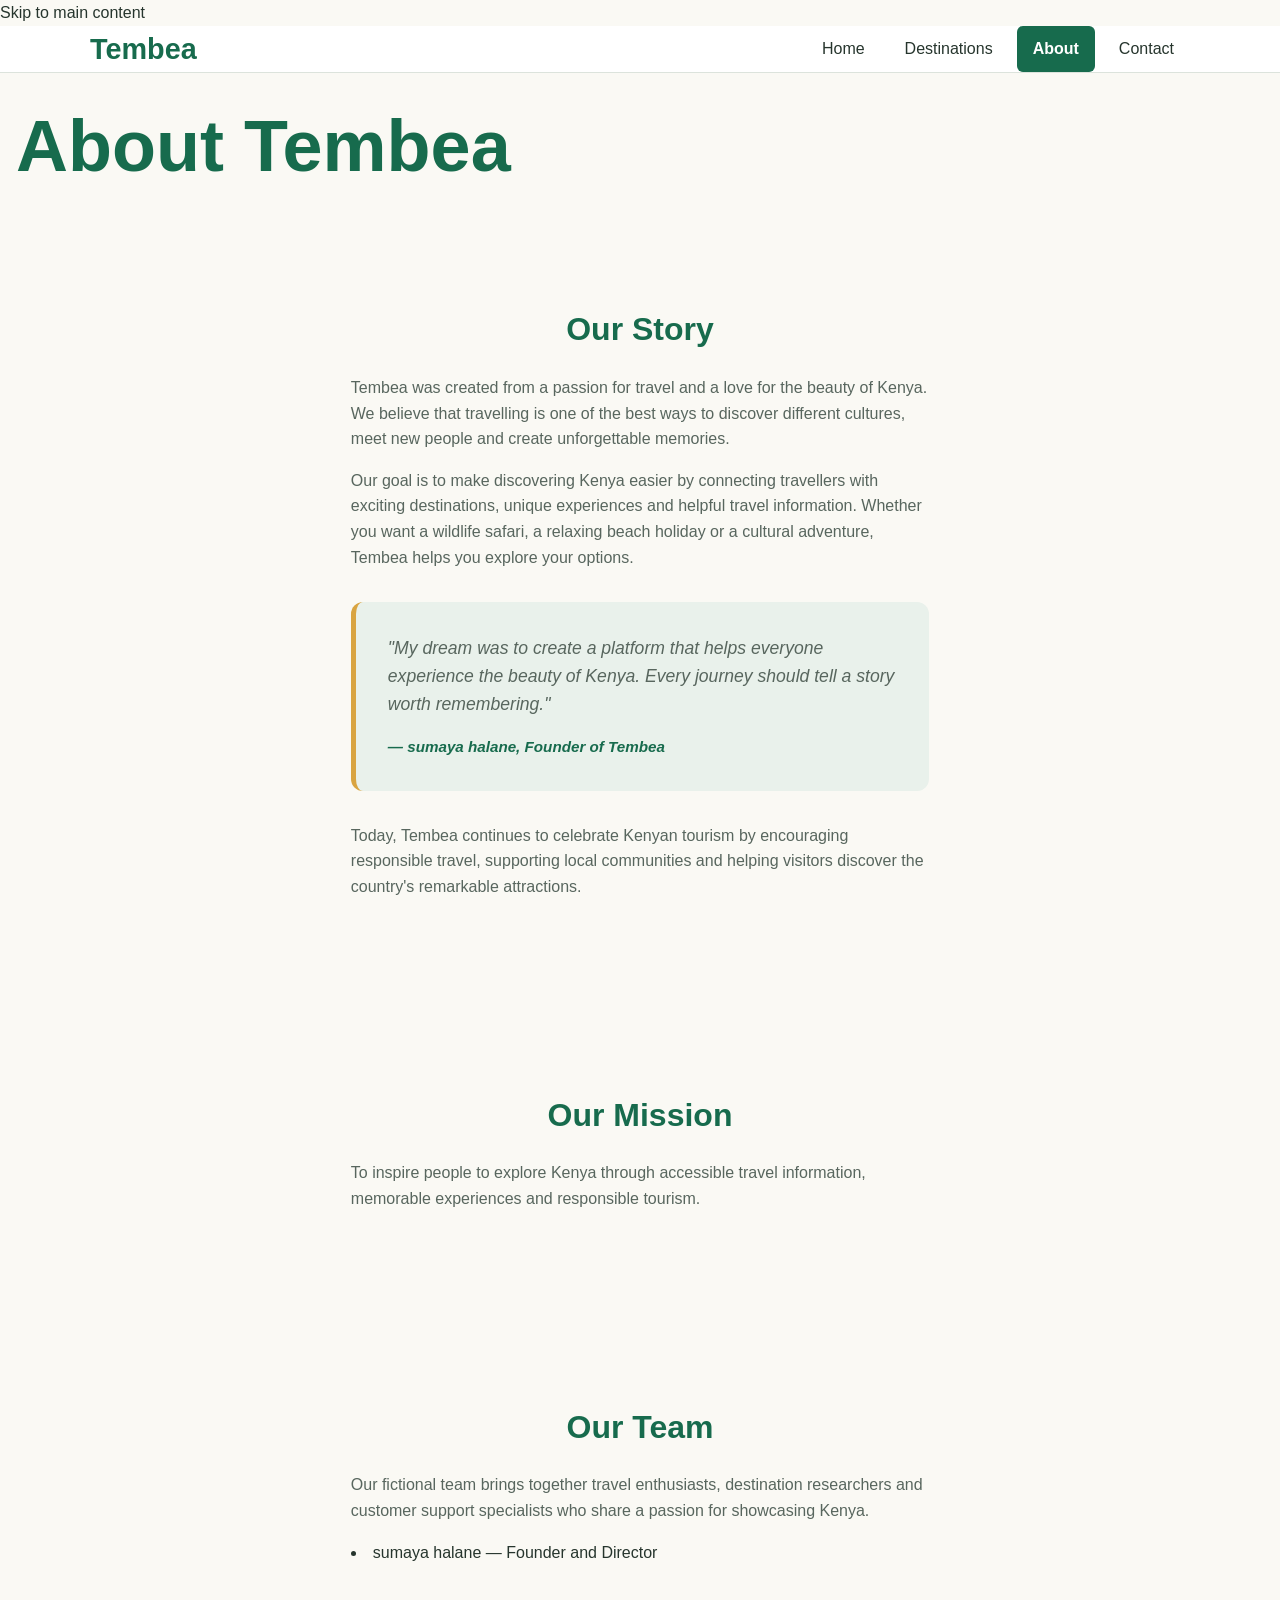
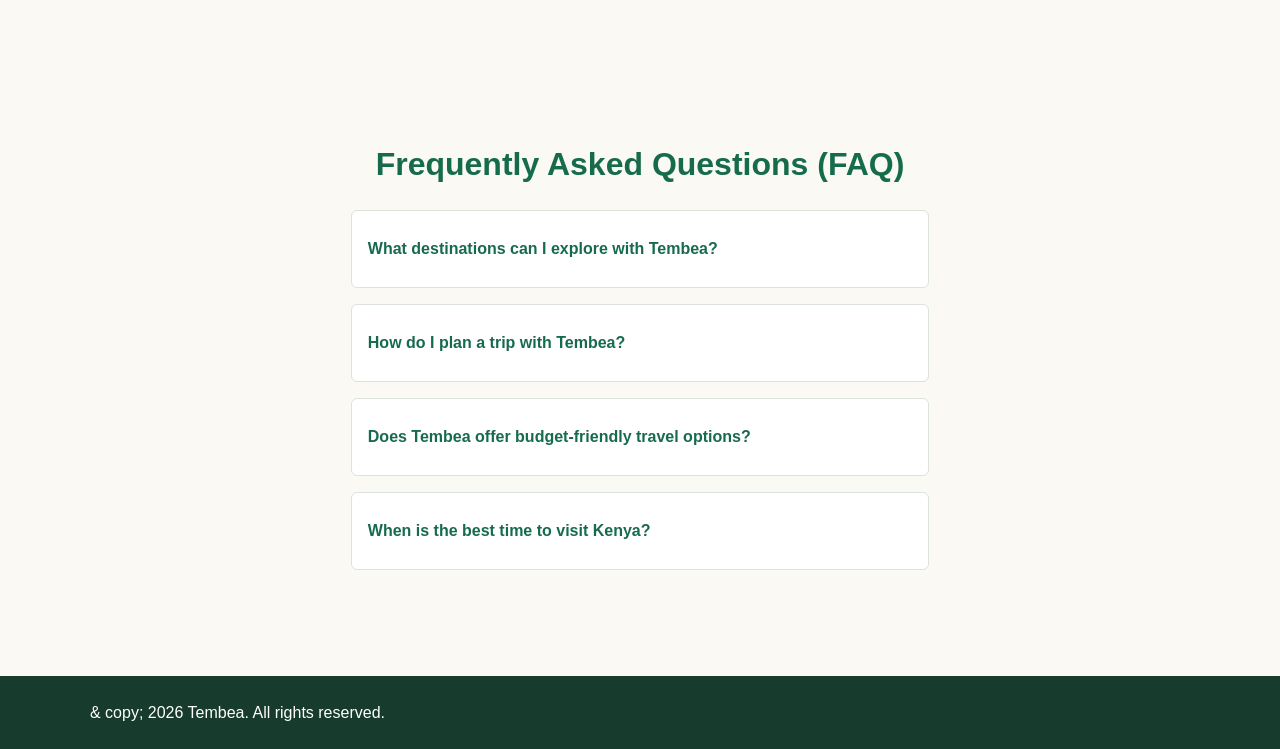
<file: about.html>
<!DOCTYPE html>
<html lang="en">
<head>
    <meta charset="UTF-8">
    <meta name="viewport" content="width=device-width, initial-scale=1.0">
    <meta name="description" content="Learn about Tembea, our story, our team and our passion for Kenyan travel.">
    <title>About Us | Tembea</title>
    <link rel="stylesheet" href="style.css">
</head>
<body>
    <a href="#main-content">Skip to main content</a>
    <header>
        <a href="index.html">Tembea</a>
        <nav aria-label="Main navigation">
            <ul>
                <li><a href="index.html">Home</a></li>
                <li><a href="destinations.html">Destinations</a></li>
                <li><a href="about.html" aria-current="page">About</a></li>
                <li><a href="contact.html">Contact</a></li>
            </ul>
        </nav>
    </header>
    <main id="main-content" class="about-page">
        <h1>About Tembea</h1>
        <section>
            <h2>Our Story</h2>
            <p>
                Tembea was created from a passion for travel and
                a love for the beauty of Kenya. We believe that
                travelling is one of the best ways to discover
                different cultures, meet new people and create
                unforgettable memories.
            </p>
            <p>
                Our goal is to make discovering Kenya easier by
                connecting travellers with exciting destinations,
                unique experiences and helpful travel information.
                Whether you want a wildlife safari, a relaxing
                beach holiday or a cultural adventure, Tembea
                helps you explore your options.
            </p>
            <blockquote>
                <p>
                    "My dream was to create a platform that helps
                    everyone experience the beauty of Kenya.
                    Every journey should tell a story worth remembering."
                </p>
                <footer>
                    — sumaya halane, Founder of Tembea
                </footer>
            </blockquote>
            <p>
                Today, Tembea continues to celebrate Kenyan tourism
                by encouraging responsible travel, supporting local
                communities and helping visitors discover the
                country's remarkable attractions.
            </p>
        </section>
        <section>
            <h2>Our Mission</h2>
            <p>
                To inspire people to explore Kenya through
                accessible travel information, memorable experiences
                and responsible tourism.
            </p>
        </section>
        <section>
            <h2>Our Team</h2>
            <p>
                Our fictional team brings together travel enthusiasts,
                destination researchers and customer support specialists
                who share a passion for showcasing Kenya.
            </p>
            <ul>
                <li>sumaya halane — Founder and Director</li> 
            </ul>
        </section>
        <section>
            <h2>Frequently Asked Questions (FAQ)</h2>
            <details>
                <summary>What destinations can I explore with Tembea?</summary>
                <p>
                    You can explore safari destinations such as
                    Maasai Mara and Amboseli, as well as coastal
                    destinations such as Diani, Lamu and Watamu.
                </p>
            </details>
            <details>
                <summary>How do I plan a trip with Tembea?</summary>
                <p>
                    Visit our destinations page, choose a destination
                    and submit an inquiry through our contact form.
                </p>
            </details>
            <details>
                <summary>Does Tembea offer budget-friendly travel options?</summary>
                <p>
                    Yes. We aim to help travellers discover options
                    for different budgets, from affordable trips
                    to luxury experiences.
                </p>
            </details>
            <details>
                <summary>When is the best time to visit Kenya?</summary>
                <p>
                    The best time depends on your destination and
                    activities. Wildlife viewing is particularly
                    popular during the dry seasons, while coastal
                    destinations offer different experiences
                    throughout the year.
                </p>
            </details>
        </section>
    </main>
    <footer>
        <p>& copy; 2026 Tembea. All rights reserved.</p>
    </footer>
    <script type="module" src="js/main.js"></script>
</body>
</html>
</file>
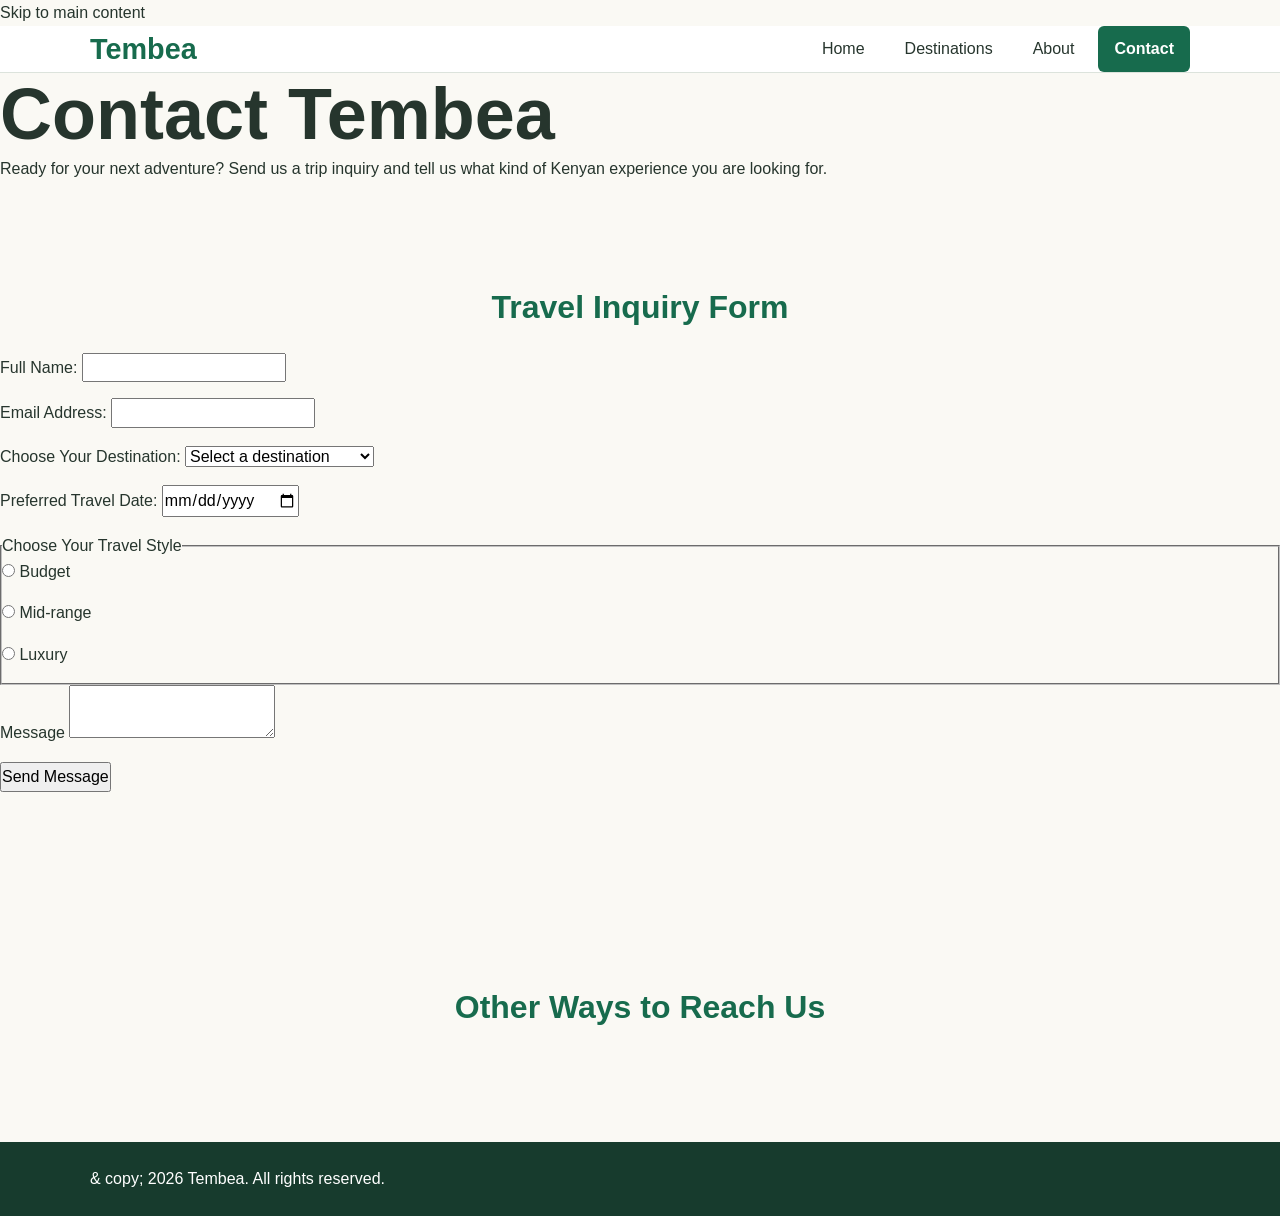
<file: contact.html>
<!DOCTYPE html>
<html lang="en">
<head>
    <meta charset="UTF-8">
    <meta name="viewport" content="width=device-width, initial-scale=1.0">
    <meta name="description" content="Contact Tembea to inquire about your next Kenyan travel adventure.">
    <title>Contact Us | Tembea</title>
    <link rel="stylesheet" href="style.css">
</head>
<body>
    <a href="#main-content">Skip to main content</a>
    <header>
        <a href="index.html">Tembea</a>
        <nav aria-label="Main navigation">
            <ul>
                <li><a href="index.html">Home</a></li>
                <li><a href="destinations.html">Destinations</a></li>
                <li><a href="about.html">About</a></li>
                <li><a href="contact.html" aria-current="page">Contact</a></li>
            </ul>
        </nav>
    </header>
    <main id="main-content">
        <h1>Contact Tembea</h1>
        <p>
            Ready for your next adventure?
            Send us a trip inquiry and tell us what kind
            of Kenyan experience you are looking for.
        </p>
        <section>
            <h2>Travel Inquiry Form</h2>
           <form id="contact-form" novalidate>
                <p>
                    <label for="full-name">Full Name:</label>
                    <input type="text" id="full-name" name="full-name" autocomplete="name" required>
                </p>
                <p>
                    <label for="email">Email Address:</label>

                    <input type="email" id="email" name="email" autocomplete="email" required>
                </p>
                <p>
                    <label for="destination">Choose Your Destination:</label>
                    <select id="destination" name="destination" required>
                        <option value="">Select a destination</option>
                        <option value="maasai-mara">Maasai Mara</option>
                        <option value="amboseli">Amboseli National Park</option>
                        <option value="lake-naivasha">Lake Naivasha</option>
                        <option value="diani-beach">Diani Beach</option>
                        <option value="lamu-island">Lamu Island</option>
                        <option value="watamu-beach">Watamu Beach</option>
                    </select>
                </p>
                <p>
                    <label for="travel-date">Preferred Travel Date:</label>

                    <input type="date" id="travel-date" name="travel-date">
                </p>
                <fieldset>
                    <legend>Choose Your Travel Style</legend>
                    <p>
                        <input type="radio" id="budget" name="travel-style" value="budget" required >
                        <label for="budget">Budget</label>
                    </p>
                    <p>
                        <input type="radio" id="mid-range" name="travel-style" value="mid-range">
                        <label for="mid-range">Mid-range</label>
                    </p>
                    <p>
                        <input type="radio" id="luxury" name="travel-style" value="luxury">
                        <label for="luxury">Luxury</label>
                    </p>
                </fieldset>
                 <label for="message">Message</label>
          <textarea id="message" name="message" aria-describedby="message-error"></textarea>
          <p id="message-error"></p>
         <button type="submit">Send Message</button>
           <p id="form-status" aria-live="polite"></p>
            </form>
        </section>
        <section>
            <h2>Other Ways to Reach Us</h2>
        </section>
    </main>
    <footer>
        <p>& copy; 2026 Tembea. All rights reserved.</p>
    </footer>
    <script type="module" src="js/main.js"></script>
</body>
</html>
</file>
<file: style.css>
* {
    box-sizing: border-box;
    margin: 0;
    padding: 0;
}
html {
    scroll-behavior: smooth;
}
body {
    min-height: 100vh;
    display: flex;
    flex-direction: column;

    font-family: "Poppins", Arial, sans-serif;
    font-size: 1rem;
    line-height: 1.6;

    color: #26352d;
    background-color: #faf9f4;
}
main {
    flex: 1;
}
img {
    display: block;
    max-width: 100%;
    height: auto;
}
button,
input,
select,
textarea {
    font: inherit;
}
a {
    color: inherit;
    text-decoration: none;
}
ul {
    list-style-position: inside;
}
:root {
    --color-brand: #176b4d;
    --color-brand-hover: #104c38;
    --color-accent: #d9a441;
    --color-accent-hover: #b98725;
    --color-text: #26352d;
    --color-muted: #58665e;
    --color-surface: #faf9f4;
    --color-white: #ffffff;
    --color-light-green: #e9f1eb;
    --color-border: #dce3dc;
    --shadow-card:
        0 4px 15px rgba(0, 0, 0, 0.08);
    --shadow-hover:
        0 12px 25px rgba(0, 0, 0, 0.13);
    --space-section: clamp(3rem, 7vw, 6rem);
    --space-small: 0.75rem;
    --space-medium: 1.5rem;
    --space-large: 2.5rem;
    --container-width: 1100px;
    --radius-small: 6px;
    --radius-medium: 12px;
    --radius-large: 20px;
}
h1 {
    font-size: clamp(2.2rem, 6vw, 4.5rem);
    line-height: 1.15;
    font-weight: 700;
}
h2 {
    font-size: 2rem;
    line-height: 1.3;
    margin-bottom: 1.5rem;
}
h3 {
    font-size: 1.25rem;
    line-height: 1.4;
    margin-bottom: 0.75rem;
}
p {
    margin-bottom: 1rem;
}
.container {
    width: min(1100px, 100% - 2rem);
    margin-inline: auto;
}
header {
    background-color: var(--color-white);
    border-bottom: 1px solid var(--color-border);
    position: sticky;
    top: 0;
    z-index: 100;
}
header > a {
    display: block;
    text-align: center;
    color: var(--color-brand);
    font-size: 1.8rem;
    font-weight: 700;
    padding-top: 1rem;
}
nav {
    padding: 0.5rem 1rem 1rem;
}
nav ul {
    display: flex;
    flex-wrap: wrap;
    justify-content: center;
    align-items: center;

    gap: 0.5rem;
    list-style: none;
}
nav a {
    display: block;
    padding: 0.65rem 1rem;
    border-radius: var(--radius-small);
    color: var(--color-text);
    font-weight: 500;
    transition: background-color 0.2s ease,
                color 0.2s ease;
}
nav a:hover {
    background-color: var(--color-light-green);
    color: var(--color-brand);
}
nav a[aria-current="page"] {
    background-color: var(--color-brand);
    color: var(--color-white);
    font-weight: 600;
}
a:focus-visible,
button:focus-visible,
input:focus-visible,
select:focus-visible,
textarea:focus-visible,
summary:focus-visible {
    outline: 3px solid var(--color-accent);
    outline-offset: 4px;
}
.hero {
    position: relative;
    min-height: 60vh;
    display: flex;
    align-items: center;
    justify-content: center;
    text-align: center;
    padding: 3rem 1rem;
    overflow: hidden;
    background-color: var(--color-brand);
    color: var(--color-white);
}
.hero-image {
    position: absolute;
    inset: 0;
    z-index: 0;
}
.hero-image img {
    width: 100%;
    height: 100%;
    object-fit: cover;
}
.hero::after {
    content: "";
    position: absolute;
    inset: 0;
    background: rgba(0, 0, 0, 0.55);
    z-index: 1;
}
.hero-content {
    position: relative;
    z-index: 2;
    width: min(750px, 100%);
}
.hero h1 {
    margin-bottom: 1rem;
}
.hero p {
    font-size: 1.1rem;
    margin-bottom: 2rem;
}
.btn {
    display: inline-flex;
    justify-content: center;
    align-items: center;
    min-height: 48px;
    padding: 0.85rem 1.8rem;
    background-color: var(--color-brand);
    color: var(--color-white);
    border: 2px solid var(--color-brand);
    border-radius: 30px;
    font-weight: 600;
    cursor: pointer;
    transition:
        background-color 0.2s ease,
        transform 0.2s ease;
}
.hero .btn {
    background-color: var(--color-accent);
    border-color: var(--color-accent);
    color: #26352d;
}
.btn:hover,
button[type="submit"]:hover {
    background-color: var(--color-brand-hover);
    border-color: var(--color-brand-hover);
    color: var(--color-white);

    transform: translateY(-2px);
}
.hero .btn:hover {
    background-color: var(--color-accent-hover);
    border-color: var(--color-accent-hover);
    color: #26352d;
}
main > section:not(.hero) {
    padding-block: var(--space-section);
}
main > section:not(.hero) > h2 {
    text-align: center;
    color: var(--color-brand);
}
main > section:not(.hero):has(> article) {
    display: grid;
    grid-template-columns:
        repeat(auto-fit, minmax(min(100%, 260px), 1fr));
    grid-auto-rows: 1fr;
    gap: 1.5rem;
}
main > section:not(.hero):has(> article) > h2 {
    grid-column: 1 / -1;
}
article {
    display: flex;
    flex-direction: column;
    background-color: var(--color-white);
    border: 1px solid var(--color-border);
    border-radius: var(--radius-medium);
    overflow: hidden;
    box-shadow: var(--shadow-card);
    transition:
        transform 0.25s ease,
        box-shadow 0.25s ease;
}
article:hover {
    transform: translateY(-5px);
    box-shadow: var(--shadow-hover);
}
article figure {
    width: 100%;
}
article figure img {
    width: 100%;
    aspect-ratio: 16 / 10;
    object-fit: cover;
}
article figcaption {
    padding: 0.75rem 1rem;
    color: var(--color-muted);
    font-size: 0.9rem;
}
article h3 {
    color: var(--color-brand);
    padding: 0.5rem 1rem;
}
article p {
    padding-inline: 1rem;
}
article > a {
    margin: auto 1rem 1rem;

    color: var(--color-brand);
    font-weight: 600;

    text-decoration: underline;
}
article > a:hover {
    color: var(--color-brand-hover);
}
aside {
    width: min(1100px, 100% - 2rem);
    margin: 0 auto var(--space-section);
    padding: 2rem;
    background-color: var(--color-light-green);
    border-left: 5px solid var(--color-brand);
    border-radius: var(--radius-medium);
}
aside h2 {
    color: var(--color-brand);
    margin-bottom: 1rem;
}
aside li {
    margin-bottom: 0.75rem;
}
.destination-gallery {
    width: min(1100px, 100% - 2rem);
    margin-inline: auto;
    padding-block: var(--space-section);
    display: grid;
    grid-template-columns:
        repeat(auto-fit, minmax(min(100%, 250px), 1fr));
    grid-auto-rows: 1fr;
    gap: 1.5rem;
}
.destination-gallery > h2 {
    grid-column: 1 / -1;
    color: var(--color-brand);
    text-align: center;
}
.destination-gallery article {
    min-width: 0;
}
.destination-gallery article figure img {
    width: 100%;
    aspect-ratio: 4 / 3;
    object-fit: cover;
}
.destination-gallery article > a {
    margin-top: auto;
}
.table-wrapper {
    width: min(1100px, 100% - 2rem);
    margin: 0 auto var(--space-section);
    overflow-x: auto;
    overscroll-behavior-x: contain;
}
table {
    width: 100%;
    min-width: 650px;
    border-collapse: collapse;
    background-color: var(--color-white);
}
caption {
    padding: 1rem;
    color: var(--color-brand);
    font-size: 1.2rem;
    font-weight: 600;
    text-align: left;
}
thead {
    background-color: var(--color-brand);
    color: var(--color-white);
}
th,
td {
    padding: 1rem;
    text-align: left;
    border: 1px solid var(--color-border);
}
tbody tr:nth-child(even) {
    background-color: var(--color-light-green);
}
tbody tr:hover {
    background-color: #e0ebe2;
}
.about-page > section {
    width: min(65ch, 100% - 2rem);
    margin-inline: auto;
    padding-block: 2rem;
}
.about-page h1 {
    width: min(65ch, 100% - 2rem);
    margin: 2rem auto;
    color: var(--color-brand);
}
.about-page h2 {
    color: var(--color-brand);
}
.about-page p {
    color: var(--color-muted);
}
blockquote {
    margin-block: 2rem;
    padding: 2rem;
    background-color: var(--color-light-green);
    border-left: 5px solid var(--color-accent);
    border-radius: var(--radius-medium);
    font-size: 1.1rem;
    font-style: italic;
}
blockquote p {
    color: var(--color-text);
}
blockquote footer {
    background: transparent;
    color: var(--color-brand);
    font-size: 0.95rem;
    font-weight: 600;
}
details {
    margin-bottom: 1rem;
    padding: 1rem;
    background-color: var(--color-white);
    border: 1px solid var(--color-border);
    border-radius: var(--radius-small);
}
summary {
    min-height: 44px;
    display: flex;
    align-items: center;
    cursor: pointer;
    color: var(--color-brand);
    font-weight: 600;
}
summary:hover {
    color: var(--color-brand-hover);
}
details[open] {
    background-color: var(--color-light-green);
}
details p {
    padding-top: 1rem;
}
.contact-form {
    width: min(650px, 100% - 2rem);
    margin: 2rem auto var(--space-section);
    padding: clamp(1.25rem, 4vw, 2.5rem);
    background-color: var(--color-white);
    border: 1px solid var(--color-border);
    border-radius: var(--radius-large);
    box-shadow: var(--shadow-card);
}
.contact-form p {
    margin-bottom: 1.5rem;
}
.contact-form label {
    display: block;
    margin-bottom: 0.5rem;
    color: var(--color-text);
    font-weight: 600;
}
.contact{
    display: block;
    width: 100%;
    min-height: 48px;
    padding: 0.75rem;
    color: var(--color-text);
    background-color: var(--color-white);
    border: 1px solid var(--color-border);
    border-radius: var(--radius-small);
}
.contact-form textarea {
    min-height: 140px;
    resize: vertical;
}
.contact-form input:focus,
.contact-form select:focus,
.contact-form textarea:focus {
    border-color: var(--color-brand);
    outline: 3px solid rgba(23, 107, 77, 0.15);
}
.contact-form fieldset {
    margin-block: 1.5rem;
    padding: 1.25rem;
    border: 1px solid var(--color-border);
    border-radius: var(--radius-medium);
}
.contact-form legend {
    padding-inline: 0.5rem;
    color: var(--color-brand);
    font-weight: 600;
}
.contact-form fieldset p {
    display: flex;
    align-items: center;
    gap: 0.75rem;
    margin-bottom: 0.75rem;
}
.contact-form fieldset input[type="radio"] {
    width: 20px;
    min-height: 20px;
    accent-color: var(--color-brand);
}
.contact-form fieldset label {
    margin: 0;
}
.contact-form button[type="submit"] {
    width: 100%;
    min-height: 48px;
    padding: 0.85rem;
    border: none;
    border-radius: 30px;
    background-color: var(--color-brand);
    color: var(--color-white);
    font-weight: 600;
    cursor: pointer;
    transition:
        background-color 0.2s ease,
        transform 0.2s ease;
}
.contact-form button[type="submit"]:hover {
    background-color: var(--color-brand-hover);
    transform: translateY(-2px);
}
.contact-form button[type="submit"]:focus-visible {
    outline: 3px solid var(--color-accent);
    outline-offset: 4px;
}
body > footer {
    display: flex;
    flex-wrap: wrap;
    justify-content: space-between;
    align-items: center;
    gap: 1rem;
    padding: 1.5rem max(1rem, calc((100% - 1100px) / 2));
    background-color: #173b2d;
    color: var(--color-white);
}
body > footer p {
    margin: 0;
}
body > footer address {
    font-style: normal;
}
body > footer a {
    color: #f5d58c;
    text-decoration: underline;
}
body > footer a:hover {
    color: var(--color-white);
}
@media (min-width: 768px) {
    header {
        display: flex;
        justify-content: space-between;
        align-items: center;
        padding-inline: max(1rem, calc((100% - 1100px) / 2));
    }
    header > a {
        padding: 0;
        text-align: left;
    }
    nav {
        padding: 0;
    }
    nav ul {
        gap: 0.5rem;
    }
    .featured-section {
        padding-inline: 1rem;
    }
    .destination-gallery .featured-destination {
        grid-column: span 2;
        grid-row: span 2;
    }
    .destination-gallery .featured-destination figure img {
        height: 100%;
        min-height: 300px;
        aspect-ratio: auto;
    }
}
@media (prefers-reduced-motion: reduce) {
    *,
    *::before,
    *::after {
        scroll-behavior: auto !important;
        animation-duration: 0.01ms !important;
        animation-iteration-count: 1 !important;
        transition-duration: 0.01ms !important;
    }
}
.featured-section {
    display: grid;
    grid-template-columns:
        repeat(auto-fit, minmax(min(100%, 260px), 1fr));
    grid-auto-rows: 1fr;
    gap: 1.5rem;
}
.featured-section > h2 {
    grid-column: 1 / -1;
    text-align: center;
    color: var(--color-brand);
}
.destination-grid {
    display: grid;
    grid-template-columns: repeat(auto-fit, minmax(250px, 1fr));
    gap: 24px;
    margin-top: 25px;
}
.destination-card {
    background: white;
    border-radius: 12px;
    overflow: hidden;
    box-shadow: 0 3px 12px rgba(0, 0, 0, 0.1);
}
.destination-image {
    width: 100%;
    height: 200px;
    object-fit: cover;
}
.destination-content {
    padding: 18px;
}
.destination-name {
    margin: 12px 0;
}
.destination-region {
    color: #666;
}
.destination-price,
.destination-total {
    font-weight: bold;
}
.availability-badge {
    display: inline-block;
    padding: 6px 12px;
    border-radius: 20px;
    font-size: 13px;
}
.available {
    background: #d8f5df;
    color: #176b32;
}
.sold-out {
    background: #ffe0e0;
    color: #a11b1b;
}
.book-link {
    display: inline-block;
    padding: 10px 18px;
    margin-top: 10px;
    background: #087f5b;
    color: white;
    text-decoration: none;
    border-radius: 6px;
}
.book-link.disabled {
    background: #999;
    cursor: not-allowed;
}
.filter-buttons {
    display: flex;
    flex-wrap: wrap;
    gap: 10px;
    margin: 20px 0;
}
.filter-buttons button {
    padding: 10px 18px;
    border: 1px solid #087f5b;
    background: white;
    color: #087f5b;
    border-radius: 20px;
    cursor: pointer;
}
.filter-buttons button.active {
    background: #087f5b;
    color: white;
}
.filter-buttons button:focus-visible,
.book-link:focus-visible,
.menu-toggle:focus-visible {
    outline: 3px solid orange;
    outline-offset: 3px;
}
#destination-search {
    width: 100%;
    max-width: 450px;
    padding: 12px;
    margin: 10px 0;
}
input[aria-invalid="true"],
textarea[aria-invalid="true"] {
    border: 2px solid #d62828;
}
#name-error,
#email-error,
#message-error {
    color: #d62828;
    font-size: 14px;
}
#form-status {
    color: #087f5b;
    font-weight: bold;
}
.nav-menu {
    display: none;
}
.nav-menu.active {
    display: flex;
    flex-direction: column;
}
@media (min-width: 768px) {
    .nav-menu {
        display: flex;
        flex-direction: row;
    }
}

.destination-grid {
    display: grid;
    grid-template-columns: repeat(3, 1fr);
    gap: 20px;
    padding: 20px;
}

.destination-card {
    width: 100%;
    overflow: hidden;
    border-radius: 10px;
    background: white;
}

.destination-card img {
    width: 100%;
    height: 180px;
    object-fit: cover;
    display: block;
}

.destination-content {
    padding: 15px;
}

@media (max-width: 768px) {
    .destination-grid {
        grid-template-columns: repeat(2, 1fr);
    }
}

@media (max-width: 480px) {
    .destination-grid {
        grid-template-columns: 1fr;
    }
}
</file>
